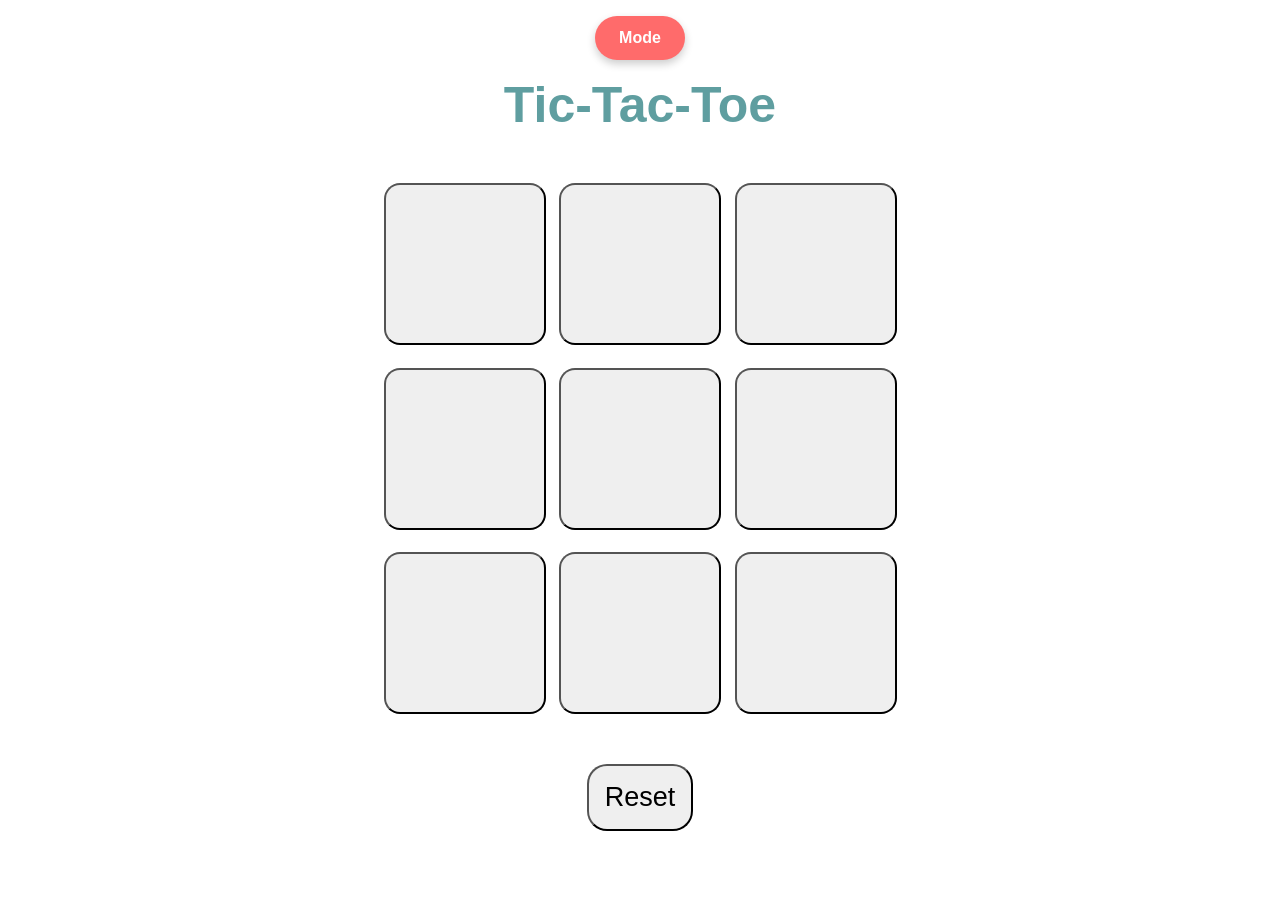
<file: index.html>
<!DOCTYPE html>
<html lang="en">
<head>
    <meta charset="UTF-8">
    <meta name="viewport" content="width=device-width, initial-scale=1.0">
    <title>Tic-Tac-Toe</title>
    <link rel="stylesheet" href="style.css">
</head>
<body>
    <div class="msg-container hide">
        <p id="msg">Winner</p>
        <button id="new-btn">New Game</button>
    </div>

    <div class="container_game">
        <div class="d-flex flex-row justify-content-end">
            <button class="toggle-mode">Mode</button>
              <h1 class="heading">Tic-Tac-Toe</h1>
        </div>
        <div class="box_game">
            <div class="game">
                <button class="button"></button>
                <button class="button"></button>
                <button class="button"></button>
                <button class="button"></button>
                <button class="button"></button>
                <button class="button"></button>
                <button class="button"></button>
                <button class="button"></button>
                <button class="button"></button>
            </div>
        </div>
        <button id="reset_btn">Reset</button>
      
    </div>

    <script src="app.js"></script>
</body>
</html>
</file>
<file: style.css>
* {
    margin: 0;
    padding: 0;
 }

 body {
   transition: all 0.4s ease-in-out;
 }

 .toggle-mode {
   background-color: #FF6B6B;
   color: white;
   border: none;
   padding: 0.8rem 1.5rem;
   font-size: 1rem;
   border-radius: 2rem;
   cursor: pointer;
   font-weight: bold;
   margin: 1rem;
   transition: all 0.3s ease;
   box-shadow: 0 4px 8px rgba(0, 0, 0, 0.2);
 }

 .toggle-mode:hover {
   background-color: #FF5252;
   transform: translateY(-2px);
   box-shadow: 0 6px 12px rgba(0, 0, 0, 0.3);
 }

 .toggle-mode:active {
   transform: translateY(0);
 }

 .container_game {
    text-align: center;
 }

 .heading {
    color: cadetblue;
    font-family: 'Gill Sans', 'Gill Sans MT', Calibri, 'Trebuchet MS', sans-serif;
    font-size: 50px;
 }

 .box_game {
   height: 70vh;
   display: flex;

   justify-content: center;
   align-items: center;
 }

 .game {
   height: 60vmin;
   width: 60vmin;
   display: flex;
   flex-wrap: wrap;
   justify-content: center;
   align-items: center;
   gap: 1.5vmin;

 }

 .button{
   height: 18vmin;
   width: 18vmin;
   border-radius: 1rem;
   font-size: 8vmin;
   color: rgb(255, 0, 0);
 }

 #reset_btn {
   font-size: 3vmin;
   border-radius: 1.25rem;
   padding: 1rem;
 }

 .msg-container {
   position: fixed;
   top: 0;
   left: 0;
   width: 100%;
   height: 100%;
   background-color: rgba(0, 0, 0, 0.7);
   display: flex;
   flex-direction: column;
   justify-content: center;
   align-items: center;
   z-index: 1000;
 }

 #msg {
   font-size: 3rem;
   color: #fff;
   margin-bottom: 2rem;
   font-weight: bold;
   text-shadow: 2px 2px 4px rgba(0, 0, 0, 0.5);
   font-family: 'Gill Sans', 'Gill Sans MT', Calibri, 'Trebuchet MS', sans-serif;
   animation: slideIn 0.5s ease-out;
 }

 #new-btn {
   font-size: 1.5rem;
   padding: 1rem 2rem;
   background-color: #4CAF50;
   color: white;
   border: none;
   border-radius: 0.5rem;
   cursor: pointer;
   font-weight: bold;
   transition: all 0.3s ease;
 }

 #new-btn:hover {
   background-color: #45a049;
   transform: scale(1.05);
   box-shadow: 0 8px 16px rgba(0, 0, 0, 0.3);
 }

 @keyframes slideIn {
   from {
     opacity: 0;
     transform: translateY(-50px);
   }
   to {
     opacity: 1;
     transform: translateY(0);
   }
 }

 .hide {
  display: none;
 }
</file>
<file: Lecture9/style.css>
* {
    margin: 0;
    padding: 0;
 }

 body {
   transition: all 0.4s ease-in-out;
 }

 .toggle-mode {
   background-color: #FF6B6B;
   color: white;
   border: none;
   padding: 0.8rem 1.5rem;
   font-size: 1rem;
   border-radius: 2rem;
   cursor: pointer;
   font-weight: bold;
   margin: 1rem;
   transition: all 0.3s ease;
   box-shadow: 0 4px 8px rgba(0, 0, 0, 0.2);
 }

 .toggle-mode:hover {
   background-color: #FF5252;
   transform: translateY(-2px);
   box-shadow: 0 6px 12px rgba(0, 0, 0, 0.3);
 }

 .toggle-mode:active {
   transform: translateY(0);
 }

 .container_game {
    text-align: center;
 }

 .heading {
    color: cadetblue;
    font-family: 'Gill Sans', 'Gill Sans MT', Calibri, 'Trebuchet MS', sans-serif;
    font-size: 50px;
 }

 .box_game {
   height: 70vh;
   display: flex;

   justify-content: center;
   align-items: center;
 }

 .game {
   height: 60vmin;
   width: 60vmin;
   display: flex;
   flex-wrap: wrap;
   justify-content: center;
   align-items: center;
   gap: 1.5vmin;

 }

 .button{
   height: 18vmin;
   width: 18vmin;
   border-radius: 1rem;
   font-size: 8vmin;
   color: rgb(255, 0, 0);
 }

 #reset_btn {
   font-size: 3vmin;
   border-radius: 1.25rem;
   padding: 1rem;
 }

 .msg-container {
   position: fixed;
   top: 0;
   left: 0;
   width: 100%;
   height: 100%;
   background-color: rgba(0, 0, 0, 0.7);
   display: flex;
   flex-direction: column;
   justify-content: center;
   align-items: center;
   z-index: 1000;
 }

 #msg {
   font-size: 3rem;
   color: #fff;
   margin-bottom: 2rem;
   font-weight: bold;
   text-shadow: 2px 2px 4px rgba(0, 0, 0, 0.5);
   font-family: 'Gill Sans', 'Gill Sans MT', Calibri, 'Trebuchet MS', sans-serif;
   animation: slideIn 0.5s ease-out;
 }

 #new-btn {
   font-size: 1.5rem;
   padding: 1rem 2rem;
   background-color: #4CAF50;
   color: white;
   border: none;
   border-radius: 0.5rem;
   cursor: pointer;
   font-weight: bold;
   transition: all 0.3s ease;
 }

 #new-btn:hover {
   background-color: #45a049;
   transform: scale(1.05);
   box-shadow: 0 8px 16px rgba(0, 0, 0, 0.3);
 }

 @keyframes slideIn {
   from {
     opacity: 0;
     transform: translateY(-50px);
   }
   to {
     opacity: 1;
     transform: translateY(0);
   }
 }

 .hide {
  display: none;
 }
</file>
